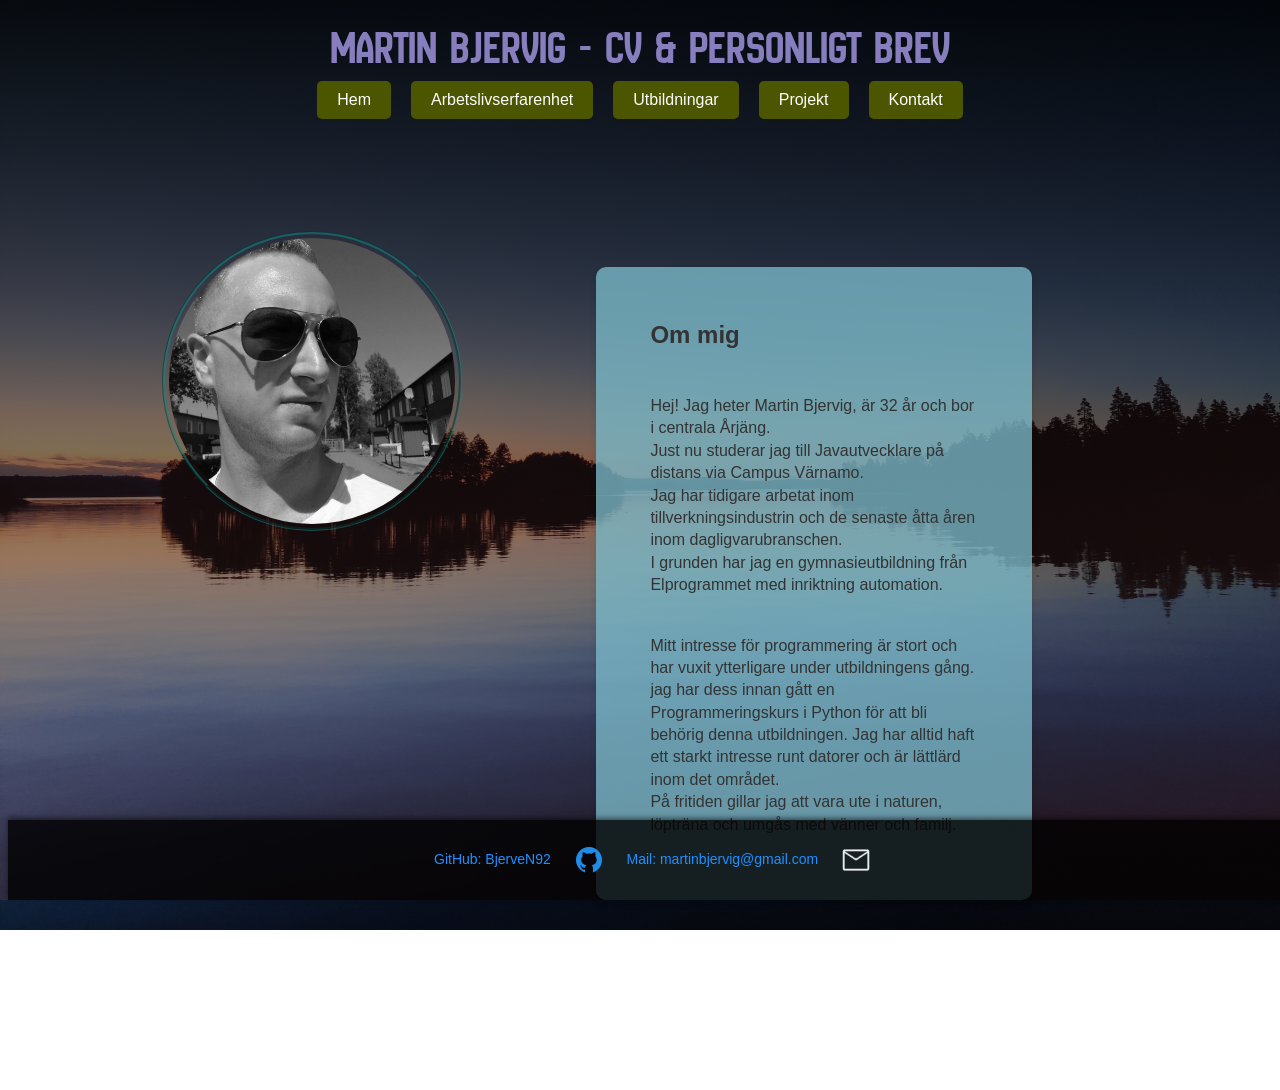
<file: index.html>
<!DOCTYPE html>
<html lang="en">

<head>
    <meta charset="UTF-8">
    <meta name="viewport" content="width=device-width, initial-scale=1.0">
    <title>Document</title>
    <!-- NewAmsterdam-font -->
    <link rel="stylesheet" href="style.css">
    <link rel="preconnect" href="https://fonts.googleapis.com">
    <link rel="preconnect" href="https://fonts.gstatic.com" crossorigin>
    <link href="https://fonts.googleapis.com/css2?family=New+Amsterdam&display=swap" rel="stylesheet">
    <!-- ikoner att använda -->
    <link rel="stylesheet" href="https://fonts.googleapis.com/css2?family=Material+Symbols+Outlined:opsz,wght,FILL,GRAD@48,400,0,0" />
    <script src="js/about.js" defer></script>
    <script src="js/header.js"></script>
    <script src="js/footer.js"></script>


</head>
<body>
        <section class="main-content">
            <!-- profilbild -->
            <div class="profilbild-class">
                <img id="profilbild" src="./images/profilbild-1.jpg" alt="profilbild">
            </div>
            <!-- om mig -->
            <div class="container" id="about-container">
                <h2>Om mig</h2>
                <div class="about-text" id="about-text"></div>
                    <!-- js content -->
                </div>
            </div>
        </section>
</body>
</html>
</file>
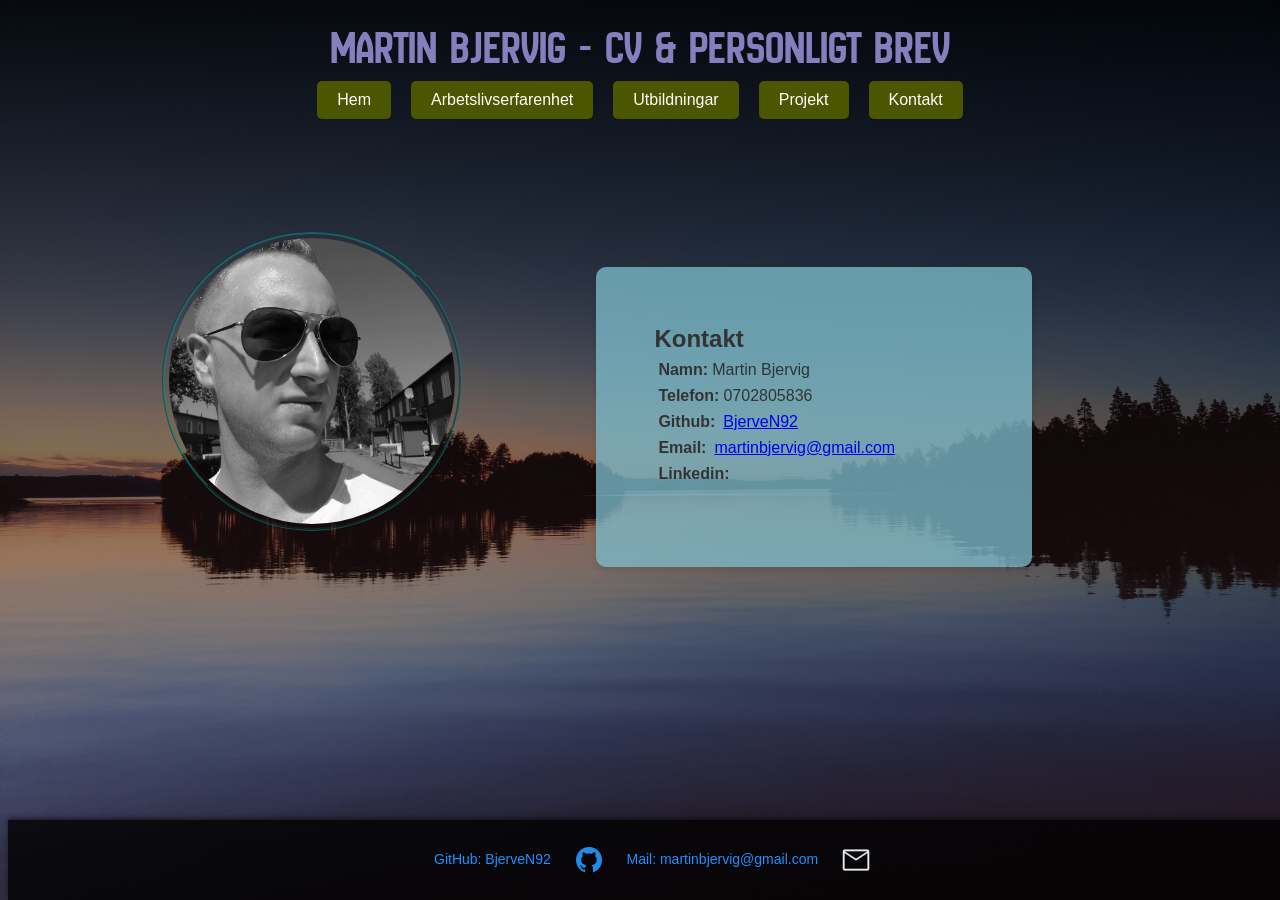
<file: Contact.html>
<!DOCTYPE html>
<html lang="en">

<head>
    <meta charset="UTF-8">
    <meta name="viewport" content="width=device-width, initial-scale=1.0">
    <title>workExperience</title>
    <!-- NewAmsterdam-font -->
    <link rel="stylesheet" href="style.css">
    <link rel="preconnect" href="https://fonts.googleapis.com">
    <link rel="preconnect" href="https://fonts.gstatic.com" crossorigin>
    <link href="https://fonts.googleapis.com/css2?family=New+Amsterdam&display=swap" rel="stylesheet">
    <!-- ikoner att använda -->
    <link rel="stylesheet" href="https://fonts.googleapis.com/css2?family=Material+Symbols+Outlined:opsz,wght,FILL,GRAD@48,400,0,0" />
    <script src="js/experience.js" defer></script>
    <script src="js/header.js"></script>
    <script src="js/footer.js"></script>

</head>
<body>
    <!-- huvudinnehåll -->
            <!-- huvudinnehåll -->
        <section class="main-content">
            <div class="profilbild-class">
                <img id="profilbild" src="./images/profilbild-1.jpg" alt="profilbild">
            </div>
            <!-- om mig -->
            <div class="contact-container">
                <div class="contact-entry">
                    <h2>Kontakt</h2>
                    <p><strong>Namn:</strong>Martin Bjervig</p>
                    <p><strong>Telefon:</strong>0702805836</p>
                    <p><strong>Github:</strong><a class ="gitHubLink" href="https://github.com/BjerveN92">BjerveN92</a></p>
                    <p><strong>Email:</strong><a class="gmailLink" href="mailto:martinbjervig@gmail.com">martinbjervig@gmail.com</a></p>
                    <p><strong>Linkedin:</strong></p>
                </div>
            </div>
        </section>
<!-- SCRIPT -->

</body>
</html>
</file>
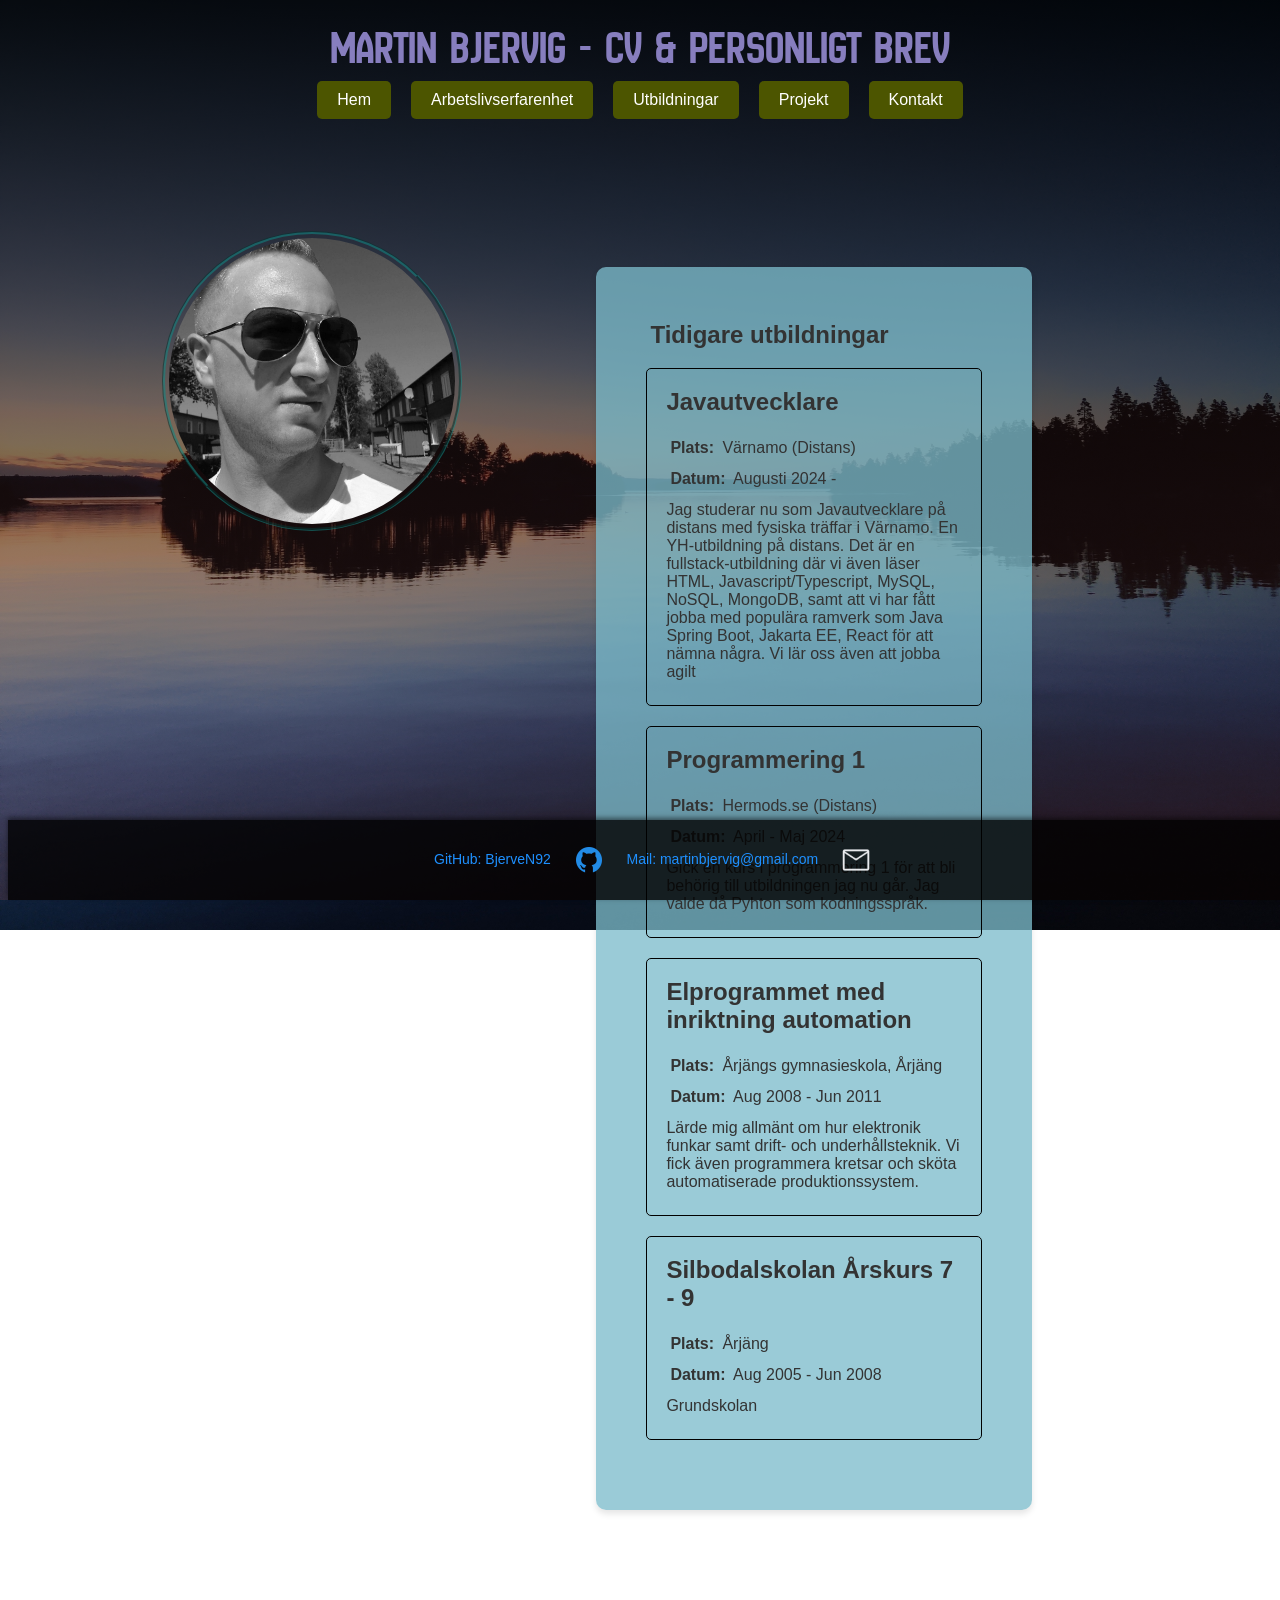
<file: education.html>
<!DOCTYPE html>
<html lang="en">

<head>
    <meta charset="UTF-8">
    <meta name="viewport" content="width=device-width, initial-scale=1.0">
    <title>Utbildningar</title>
    <!-- NewAmsterdam-font -->
    <link rel="stylesheet" href="style.css">
    <link rel="preconnect" href="https://fonts.googleapis.com">
    <link rel="preconnect" href="https://fonts.gstatic.com" crossorigin>
    <link href="https://fonts.googleapis.com/css2?family=New+Amsterdam&display=swap" rel="stylesheet">
    <!-- ikoner att använda -->
    <link rel="stylesheet" href="https://fonts.googleapis.com/css2?family=Material+Symbols+Outlined:opsz,wght,FILL,GRAD@48,400,0,0" />
    <script src="js/education.js" defer></script>
    <script src="js/header.js"></script>
    <script src="js/footer.js"></script>

</head>
<body>
<!-- huvudinnehåll -->
<section class="main-content">
    <div class="profilbild-class">
        <img id="profilbild" src="./images/profilbild-1.jpg" alt="profilbild">
    </div>
    <!-- js content -->
</section>
</body>
</html>
</file>
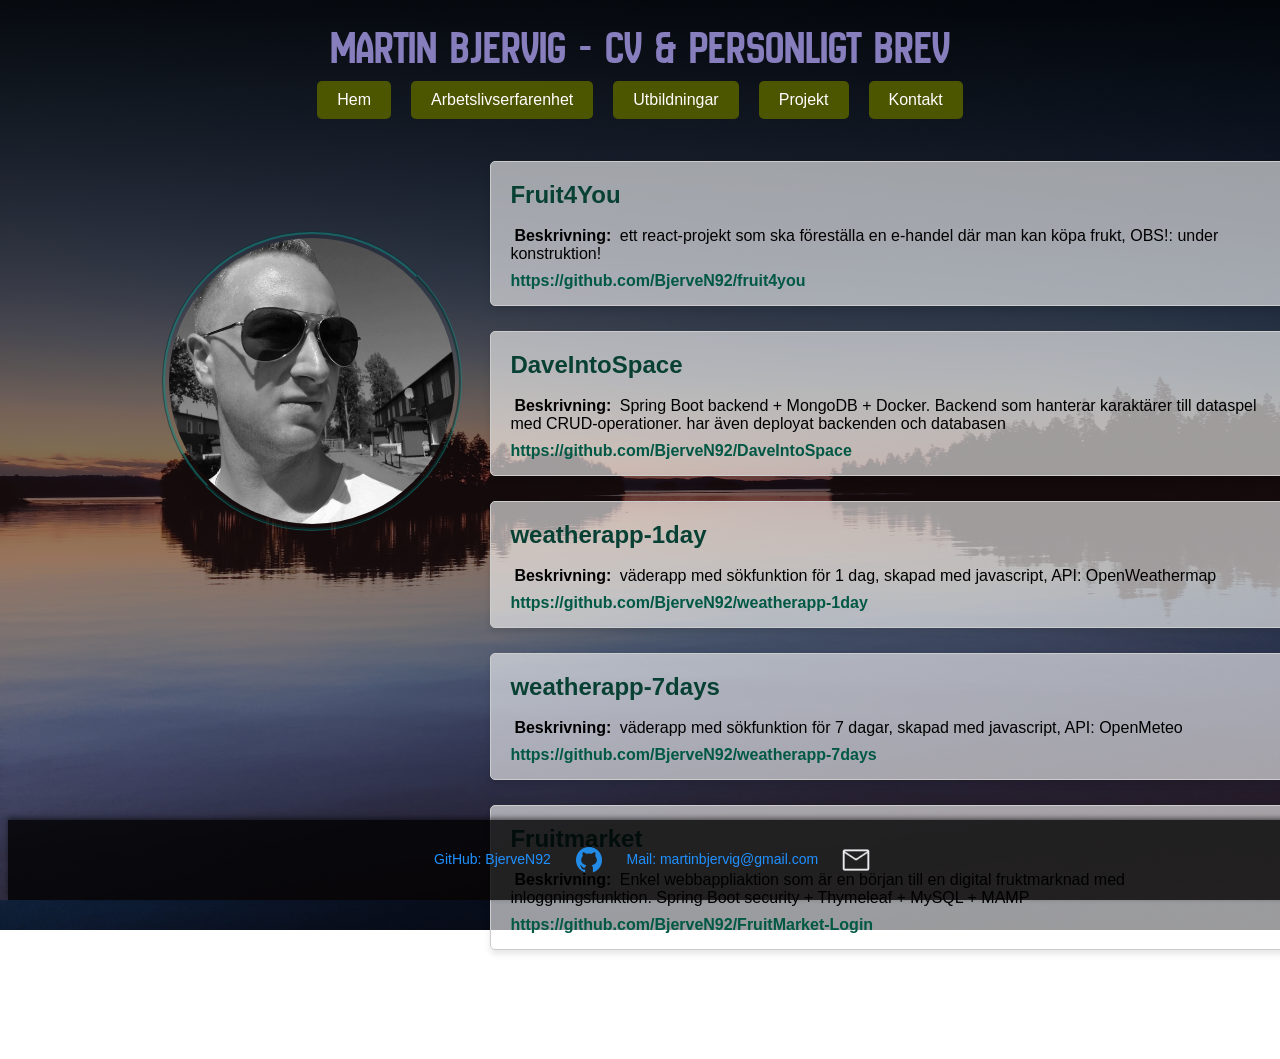
<file: projects.html>
<!DOCTYPE html>
<html lang="en">

<head>
    <meta charset="UTF-8">
    <meta name="viewport" content="width=device-width, initial-scale=1.0">
    <title>workExperience</title>
    <!-- NewAmsterdam-font -->
    <link rel="stylesheet" href="style.css">
    <link rel="preconnect" href="https://fonts.googleapis.com">
    <link rel="preconnect" href="https://fonts.gstatic.com" crossorigin>
    <link href="https://fonts.googleapis.com/css2?family=New+Amsterdam&display=swap" rel="stylesheet">
    <!-- ikoner att använda -->
    <link rel="stylesheet" href="https://fonts.googleapis.com/css2?family=Material+Symbols+Outlined:opsz,wght,FILL,GRAD@48,400,0,0" />
    <script src="js/projects.js" defer></script>
    <script src="js/header.js"></script>
    <script src="js/footer.js"></script>

</head>
<body>
            <!-- huvudinnehåll -->
        <section class="main-content">
            <div class="profilbild-class">
                <img id="profilbild" src="./images/profilbild-1.jpg" alt="profilbild">
            </div>
                <div id="projects-container">
                    <!-- javascript här -->
                </div>
        </section>
</body>
</html>
</file>
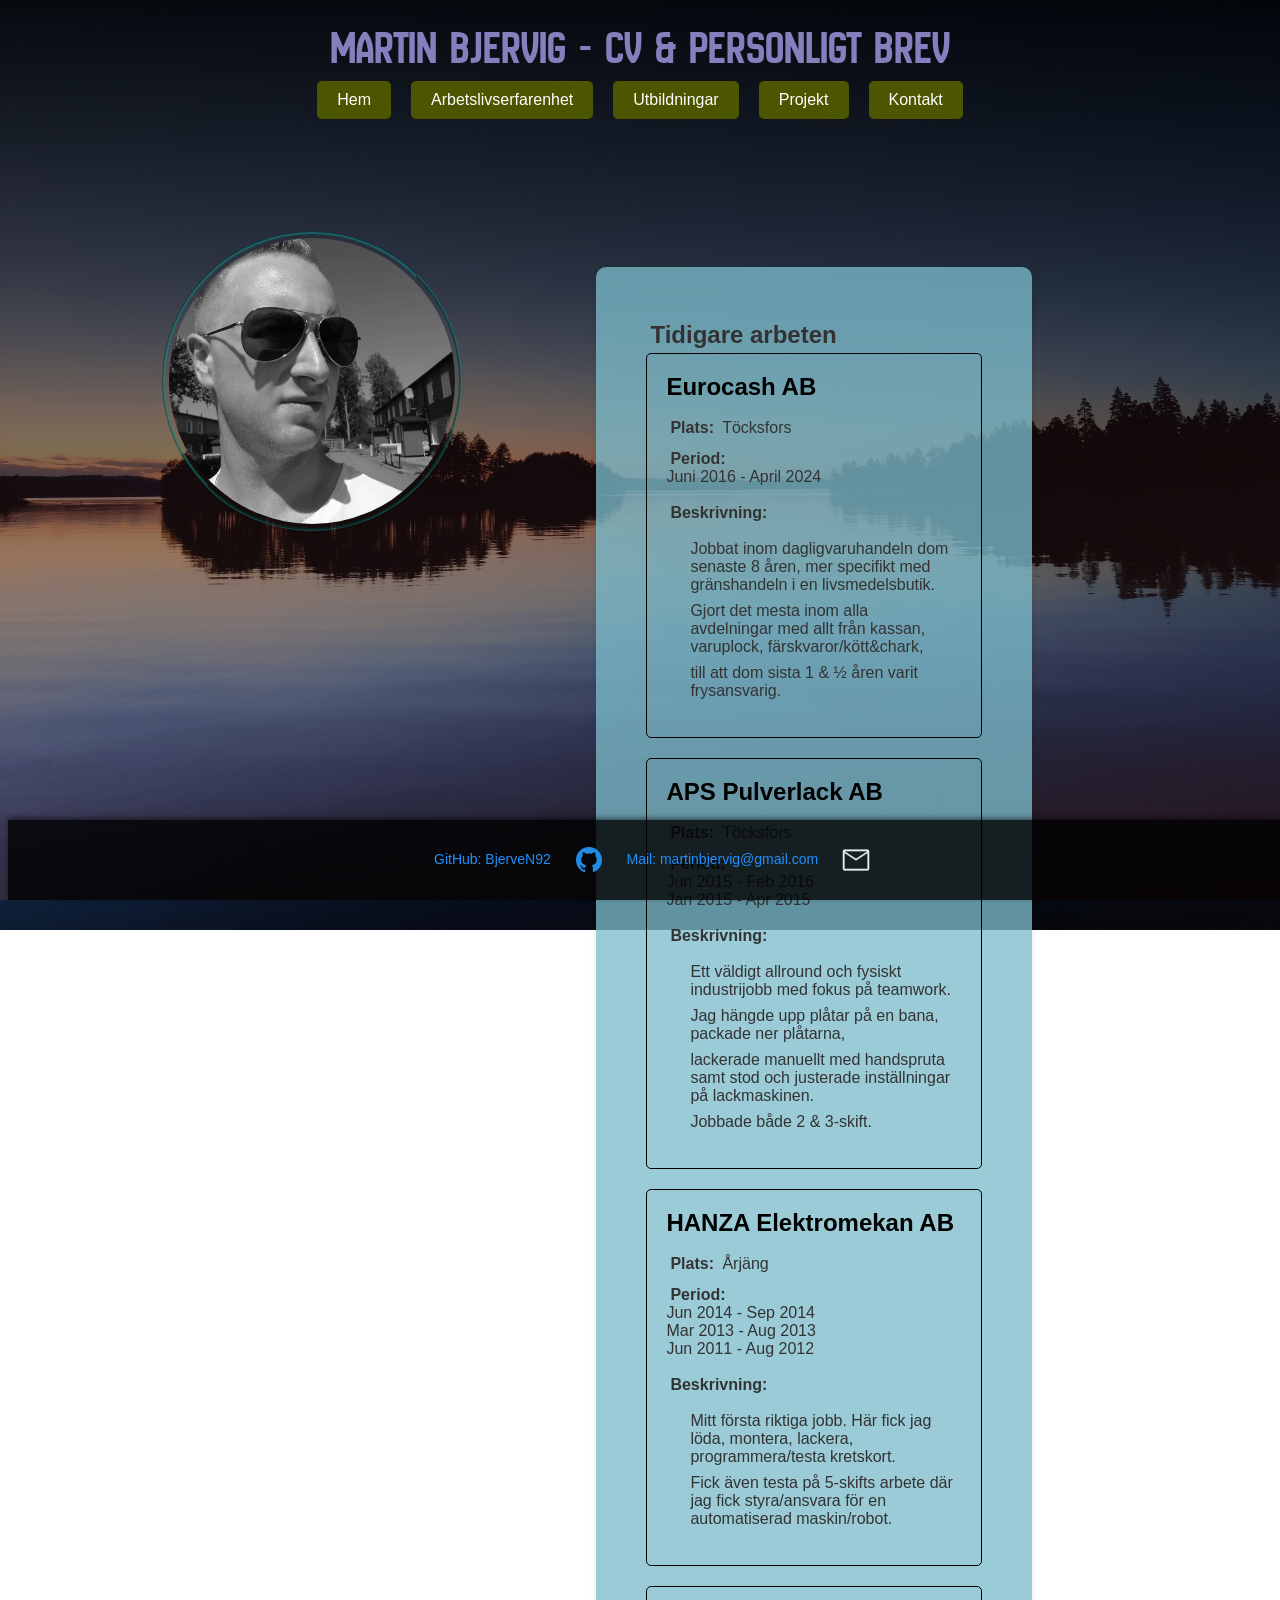
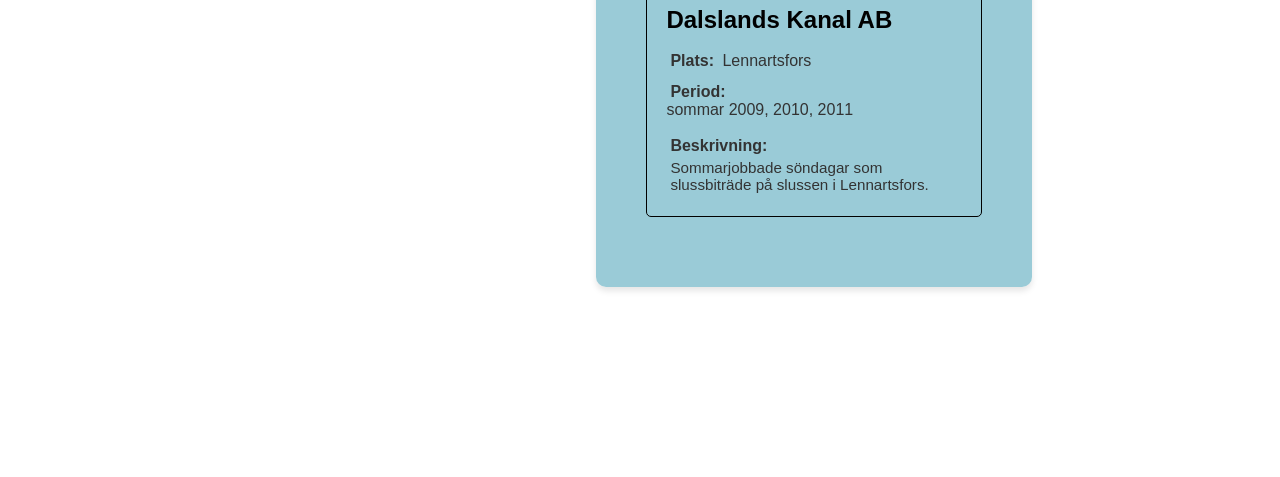
<file: workExperience.html>
<!DOCTYPE html>
<html lang="en">

<head>
    <meta charset="UTF-8">
    <meta name="viewport" content="width=device-width, initial-scale=1.0">
    <title>workExperience</title>
    <!-- NewAmsterdam-font -->
    <link rel="stylesheet" href="style.css">
    <link rel="preconnect" href="https://fonts.googleapis.com">
    <link rel="preconnect" href="https://fonts.gstatic.com" crossorigin>
    <link href="https://fonts.googleapis.com/css2?family=New+Amsterdam&display=swap" rel="stylesheet">
    <!-- ikoner att använda -->
    <link rel="stylesheet" href="https://fonts.googleapis.com/css2?family=Material+Symbols+Outlined:opsz,wght,FILL,GRAD@48,400,0,0" />
    <script src="js/experience.js" defer></script>
    <script src="js/header.js"></script>
    <script src="js/footer.js"></script>

</head>
<body>
<!-- HEADER -->

    <!-- huvudinnehåll -->
            <!-- huvudinnehåll -->
        <section class="main-content">
            <div class="profilbild-class">
                <img id="profilbild" src="./images/profilbild-1.jpg" alt="profilbild">
            </div>
            <!-- om mig -->
            <div id="experience-container">
                <h2>Tidigare arbeten</h2>
                <!-- JAVASCRIPT -->
            </div>
        </section>
</body>
</html>
</file>
<file: style.css>
* {
    margin: 0;
    padding: 4px;
    box-sizing:border-box;
}
html, body {
    height: 100%;
    margin: 0;
    display: flex;
    flex-direction: column;
}
body {
background: linear-gradient(to bottom, rgba(0, 0, 0, 0.9),
    rgba(148, 72, 72, 0.23)), url(images/bkrnd\ \(1\).jpg);
background-size: cover; 
background-position: center; 
background-repeat: no-repeat;
background-attachment: fixed;
}
.myhead {
color: white;
padding: 10px;
font-family: Arial, sans-serif;
font-size: 18px;
text-align: center;
}
.button {
display: inline-block;
padding: 10px 20px;
font-size: 16px;
font-family: Arial, sans-serif;
color: white;
background-color: #4c5500;
border: none;
border-radius: 5px;
text-decoration: none;
text-align: center;
transition: background-color 0.3s ease, transform 0.2s ease;
}

.button:hover {
    background-color: #4c8618;
    transform: scale(1.05);
}
.navbar-links {
display: flex;
justify-content: center;
gap: 20px; 
}
#namn {
color: rgb(135, 126, 190);
padding: 1px; 
font-size:3rem;
font-family: "New Amsterdam", sans-serif;
font-weight: 400;
font-style: normal;
}

/* huvudinnehåll */
.profilbild-class {
    margin: 20px ; 
}
#profilbild {
width: 300px;
height: auto; 
border-radius: 50%;
border-color: rgba(18, 135, 131, 0.57); 
border-style: groove;
margin-top: 50px;
display: block; 
}

.main-content {
display: flex; 
flex: 1;
width: 80%; 
margin: 20px auto; 
border-radius: 15px;
font-family: "Arial", sans-serif;
color: #333;
text-align: left;
}
.container,
.experience-container,
.education-container,
.contact-container,
.projects-container {
display: flex;
flex-direction: column;
align-items: left;
width: 60%;
margin: 110px ;
padding: 50px;
background-color: rgba(124, 188, 204, 0.767);
border-radius: 10px;
box-shadow: 0 4px 6px rgba(0, 0, 0, 0.1);
}
.contact-container {
    height: 300px;
}
.about-text {
font-family: "Arial", sans-serif;
font-size: 1.0rem;
color: #333;
line-height: 1.4rem;
text-align: left;
margin: 10px 0;
}

.footer {
background-color: rgba(0, 0, 0, 0.8);
color: white;
text-align: center;
padding: 20px;
font-family: Arial, sans-serif;
font-size: 14px;
width: 100%;
box-shadow: 0px -2px 5px rgba(0, 0, 0, 0.5);
position: fixed;
bottom:0;
}

.footer a {
color: #1e90ff;
text-decoration: none;
margin: 0 10px;
}

.footer a:hover {
text-decoration: underline;
}
/* FOR WORKEXPERIENCE */

.job-entry,
.education-entry {
margin-bottom: 20px;
padding: 15px;
border: 1px solid #000000;
border-radius: 5px;
background-color: #ffffff00;
}

.job-company {
font-size: 1.5em;
color: #000000;
margin-bottom: 10px;
}

.job-location,
.job-period,
.education-entry p,
.project-entry p {
margin: 5px 0;
}

.job-description-container {
margin-top: 10px;
}

.job-description-list {
margin: 10px 0;
padding-left: 20px;
}

.job-description-list li {
margin-bottom: 5px;
}

.job-description {
font-size: 0.95em;
}

/* FOR EDUCATION */

.education-container h2 {
    margin-bottom: 15px;
}
/* FOR PROJECTS */

.project-entry {
    width: 800px;
    margin-bottom: 25px;
    padding: 15px;
    border: 1px solid #ccc; 
    border-radius: 5px;
    background-color: rgba(255, 255, 255, 0.596); 
    box-shadow: 0 4px 6px rgba(0, 0, 0, 0.1); /* Consistent shadow */
}

/* Add padding to the parent container to prevent overlap with the footer */
.main-content {
    padding-bottom: 80px; /* Adjust based on footer height */
}

.project-entry h3 {
    font-size: 1.5em;
    color: #084134; 
    margin-bottom: 10px;
}

.project-entry p {
    margin: 5px 0;
    font-size: 1rem;
    color: #000000;
}

.project-entry a {
    color: #015845; 
    text-decoration: none;
    font-weight: bold;
}

.project-entry a:hover {
    text-decoration: underline;
}
</file>
